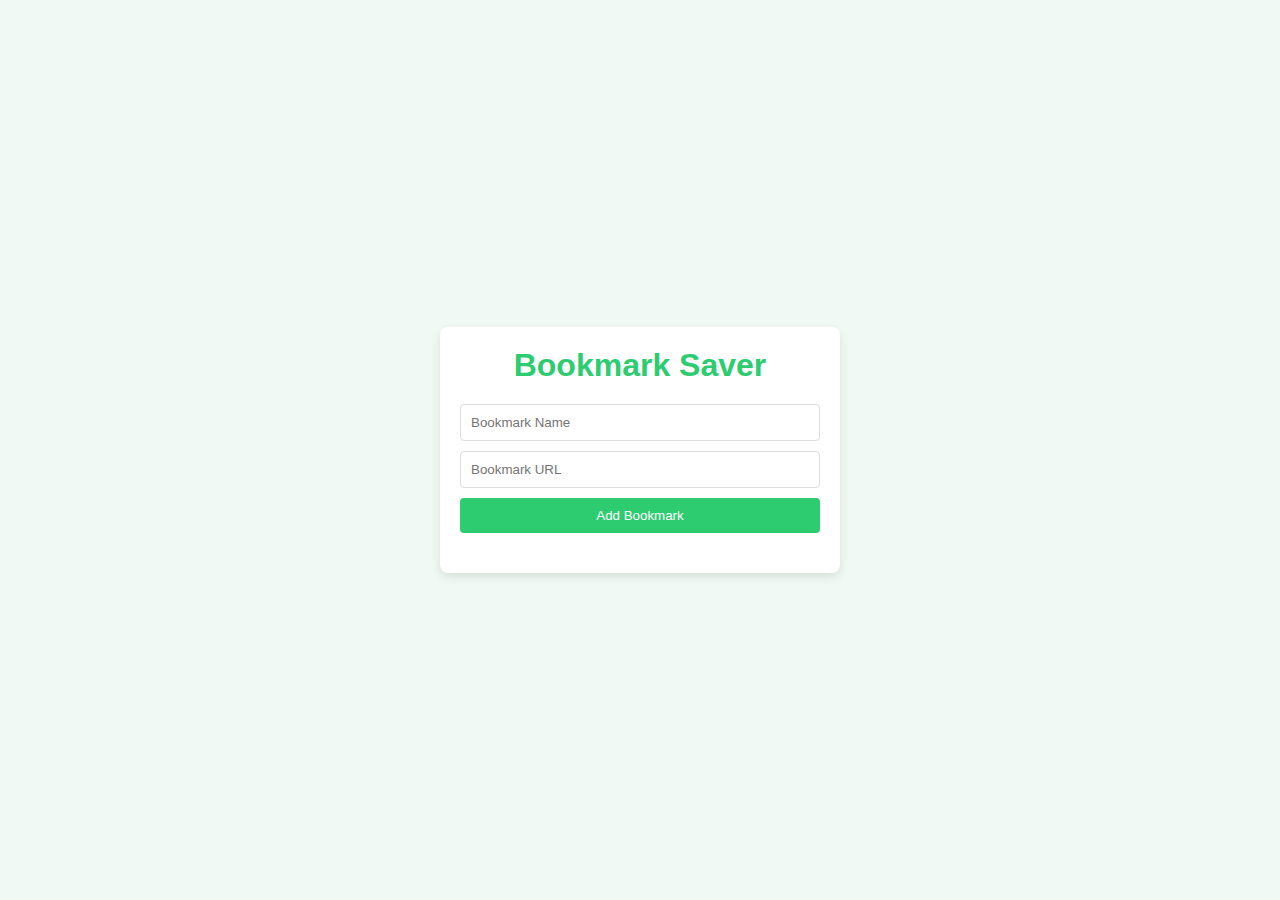
<file: BookmarkSaver/index.html>
<!DOCTYPE html>
<html lang="en">
  <head>
    <meta charset="UTF-8" />
    <meta name="viewport" content="width=device-width, initial-scale=1.0" />
    <title>Bookmark Saver</title>
    <link rel="stylesheet" href="styles.css" />
  </head>
  <body>
    <div class="app-container">
      <h1>Bookmark Saver</h1>
      <div class="input-container">
        <input type="text" id="bookmark-name" placeholder="Bookmark Name" />
        <input type="url" id="bookmark-url" placeholder="Bookmark URL" />
        <button id="add-bookmark">Add Bookmark</button>
      </div>

      <ul id="bookmark-list"></ul>
    </div>

    <script src="script.js"></script>
  </body>
</html>
</file>
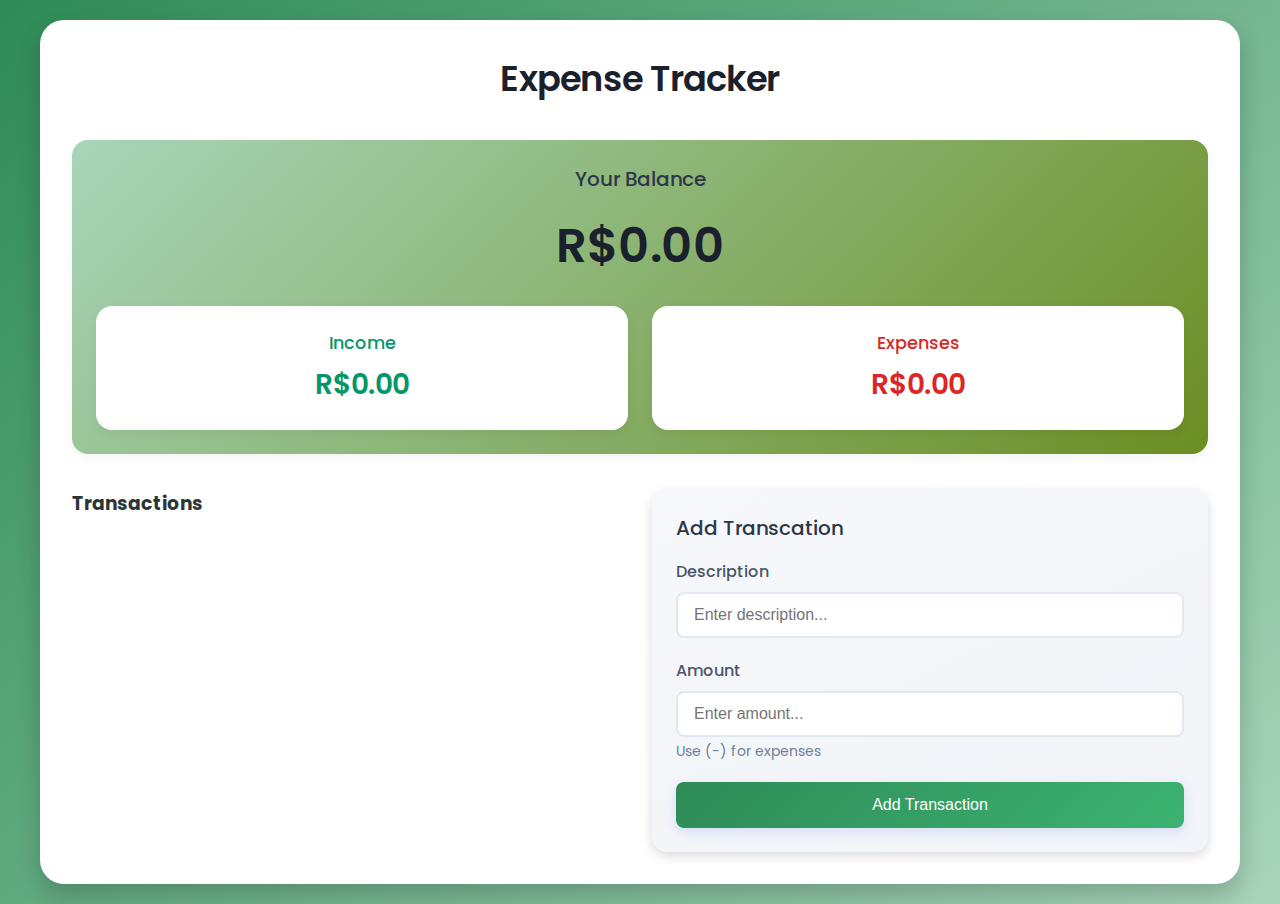
<file: ExpenseTracker/index.html>
<!DOCTYPE html>
<html lang="en">
<head>
    <meta charset="UTF-8">
    <meta name="viewport" content="width=device-width, initial-scale=1.0">
    <title>Expense Tracker</title>
    <link rel="stylesheet" href="style.css">
    <link href="https://fonts.googleapis.com/css?family=Poppins:100,100italic,200,200italic,300,300italic,regular,italic,500,500italic,600,600italic,700,700italic,800,800italic,900,900italic" rel="stylesheet" />
</head>
<body>
    <div class="container">
        <h1>Expense Tracker</h1>

        <div class="balance-container">
            <h2>Your Balance</h2>
            <h1 id="balance">R$0.00</h1>

            <div class="summary">
                <div class="income">
                    <h3>Income</h3>
                    <p id="income-amount">R$0.00</p>
                </div>
                <div class="expenses">
                    <h3>Expenses</h3>
                    <p id="expense-amount">R$0.00</p>
                </div>
            </div>
        </div>

        <div class="main-content">
            <div class="transaction-container">
                <h3>Transactions</h3>
                <ul id="transaction-list">

                </ul>
            </div>
            <div class="form-container"> 
                <h2>Add Transcation</h2>
                <form id="transaction-form">
                    <div class="form-group">
                        <label for="description">Description</label>
                        <input type="text" id="description" placeholder="Enter description..." required/>
                    </div>
                    <div class="form-group">
                        <label for="amount">Amount</label>
                        <input type="number" id="amount" placeholder="Enter amount..." required/>
                        <small>Use (-) for expenses</small>
                    </div>
                    <button type="submit">Add Transaction</button>
                </form>
            </div>
        </div>
    </div>
    <script src="script.js"></script>
</body>
</html>
</file>
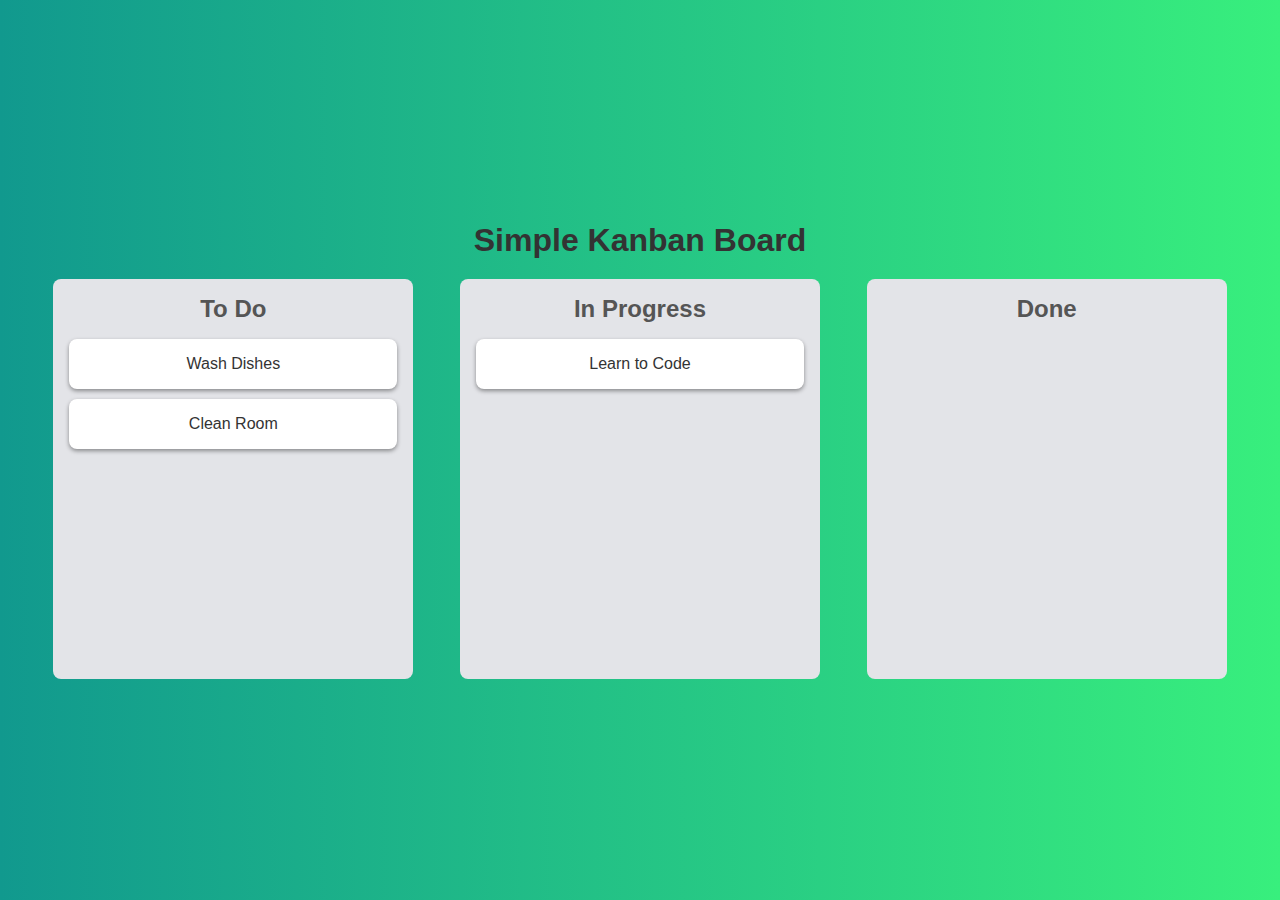
<file: KanbanBoard/index.html>
<!DOCTYPE html>
<html lang="en">
<head>
    <meta charset="UTF-8">
    <meta name="viewport" content="width=device-width, initial-scale=1.0">
    <title>Drag & Drop Board</title>
    <link rel="stylesheet" href="style.css">
</head>
<body>
    <div class="container">
        <h1>Simple Kanban Board</h1>
        <div class="board">
            <div class="list" id="list1">
                <h2>To Do</h2>
                <div class="card" draggable="true" id="card1">Wash Dishes</div>
                <div class="card" draggable="true" id="card2">Clean Room</div>
            </div>
            <div class="list" id="list2">
                <h2>In Progress</h2>
                <div class="card" draggable="true" id="card3">Learn to Code</div>
            </div>
            <div class="list" id="list3">
                <h2>Done</h2>
            </div>
        </div>
    </div>
    <script src="script.js"></script>
</body>
</html>
</file>
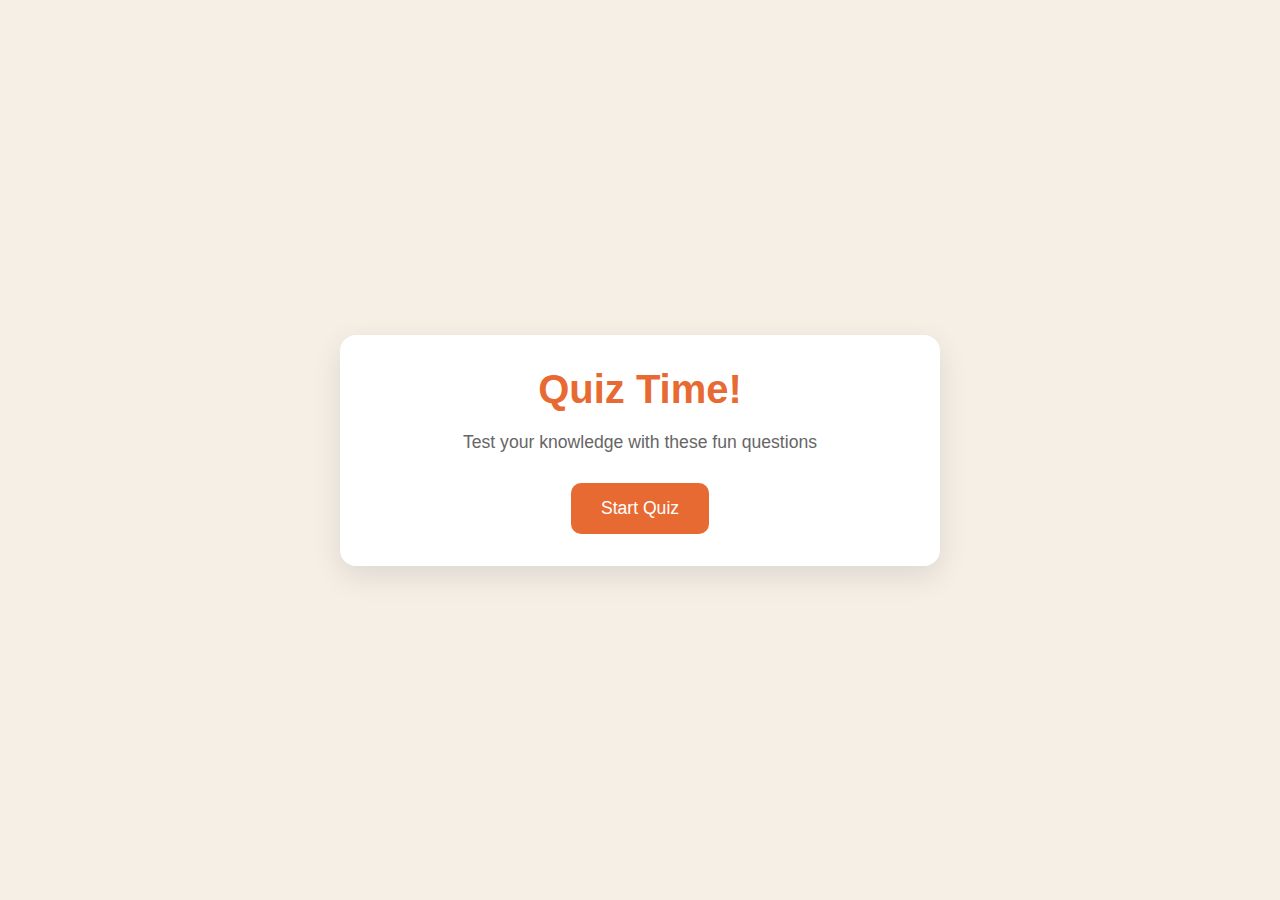
<file: QuizGame/index.html>
<!DOCTYPE html>
<html lang="en">
<head>
    <meta charset="UTF-8">
    <meta name="viewport" content="width=device-width, initial-scale=1.0">
    <title>Quiz Game</title>
    <link rel="stylesheet" href="style.css">
</head>
<body>
    <div class = "container">
        <div class="screen active" id="start-screen">
            <h1>Quiz Time!</h1>
            <p>Test your knowledge with these fun questions</p>
            <button id="start-btn">Start Quiz</button>
        </div>

        <div class="screen" id="quiz-screen">
            <div class="quiz-header">
                <h2 id="question-text">Question will appear here</h2>
                <div class="quiz-info">
                    <p>
                        Question <span id="current-question">1</span> of <span id="total-questions"> 5</span>
                    </p>
                    <p>
                        Score: <span id="score">0</span>
                    </p>
                </div>
            </div>
            <div id="answers-container" class="answers-container">
                <!---->
            </div>
            <div class="progress-bar">
                <div class="progress" id="progress-bar"></div>
            </div>
        </div>
        <div id="result-screen" class="screen">
            <h1>Quiz Results</h1>
            <div class="result-info">
                <p>You scored <span id="final-score">0</span> out of <span id="max-score">5</span></p>

                <div id="result-message">
                    Good Job!
                </div>
            </div>
            <button id="restart-bin">Restart Quiz</button>
        </div>
    </div>
    <script src="script.js"></script>
</body>
</html>
</file>
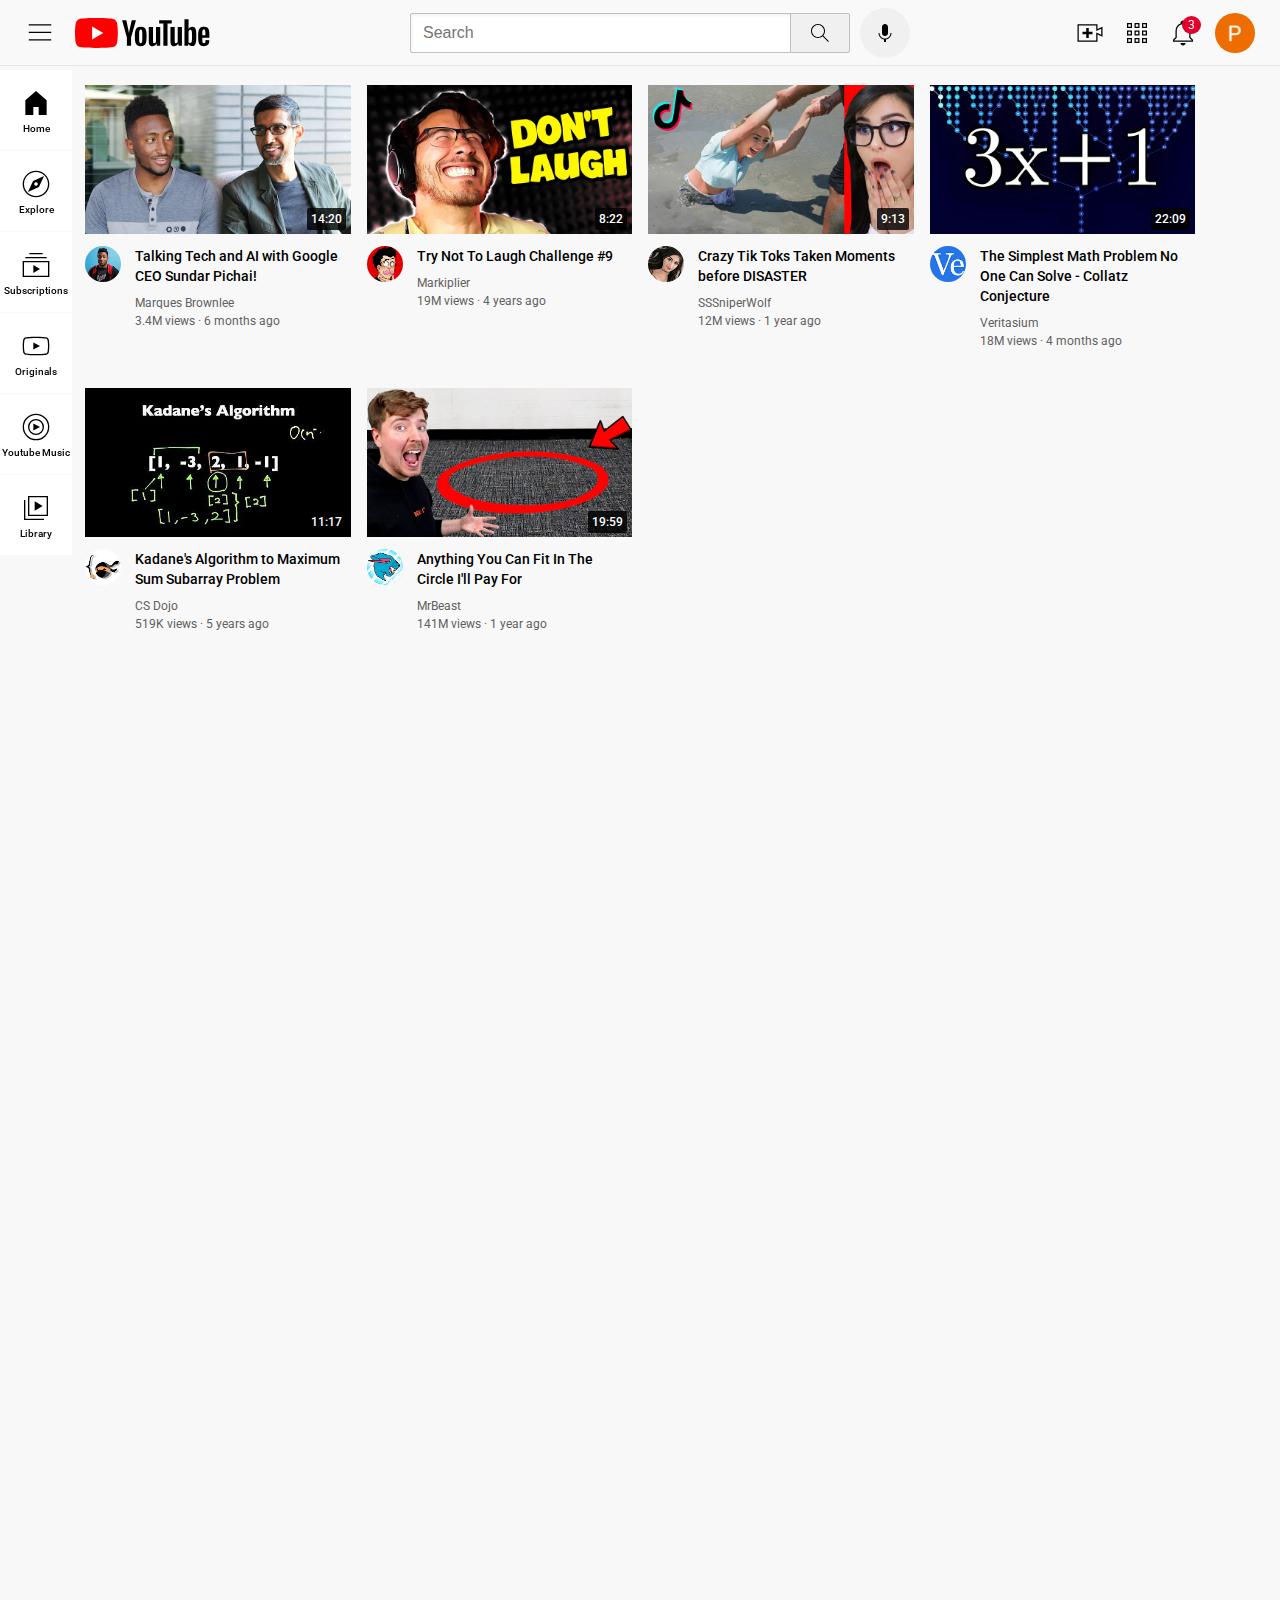
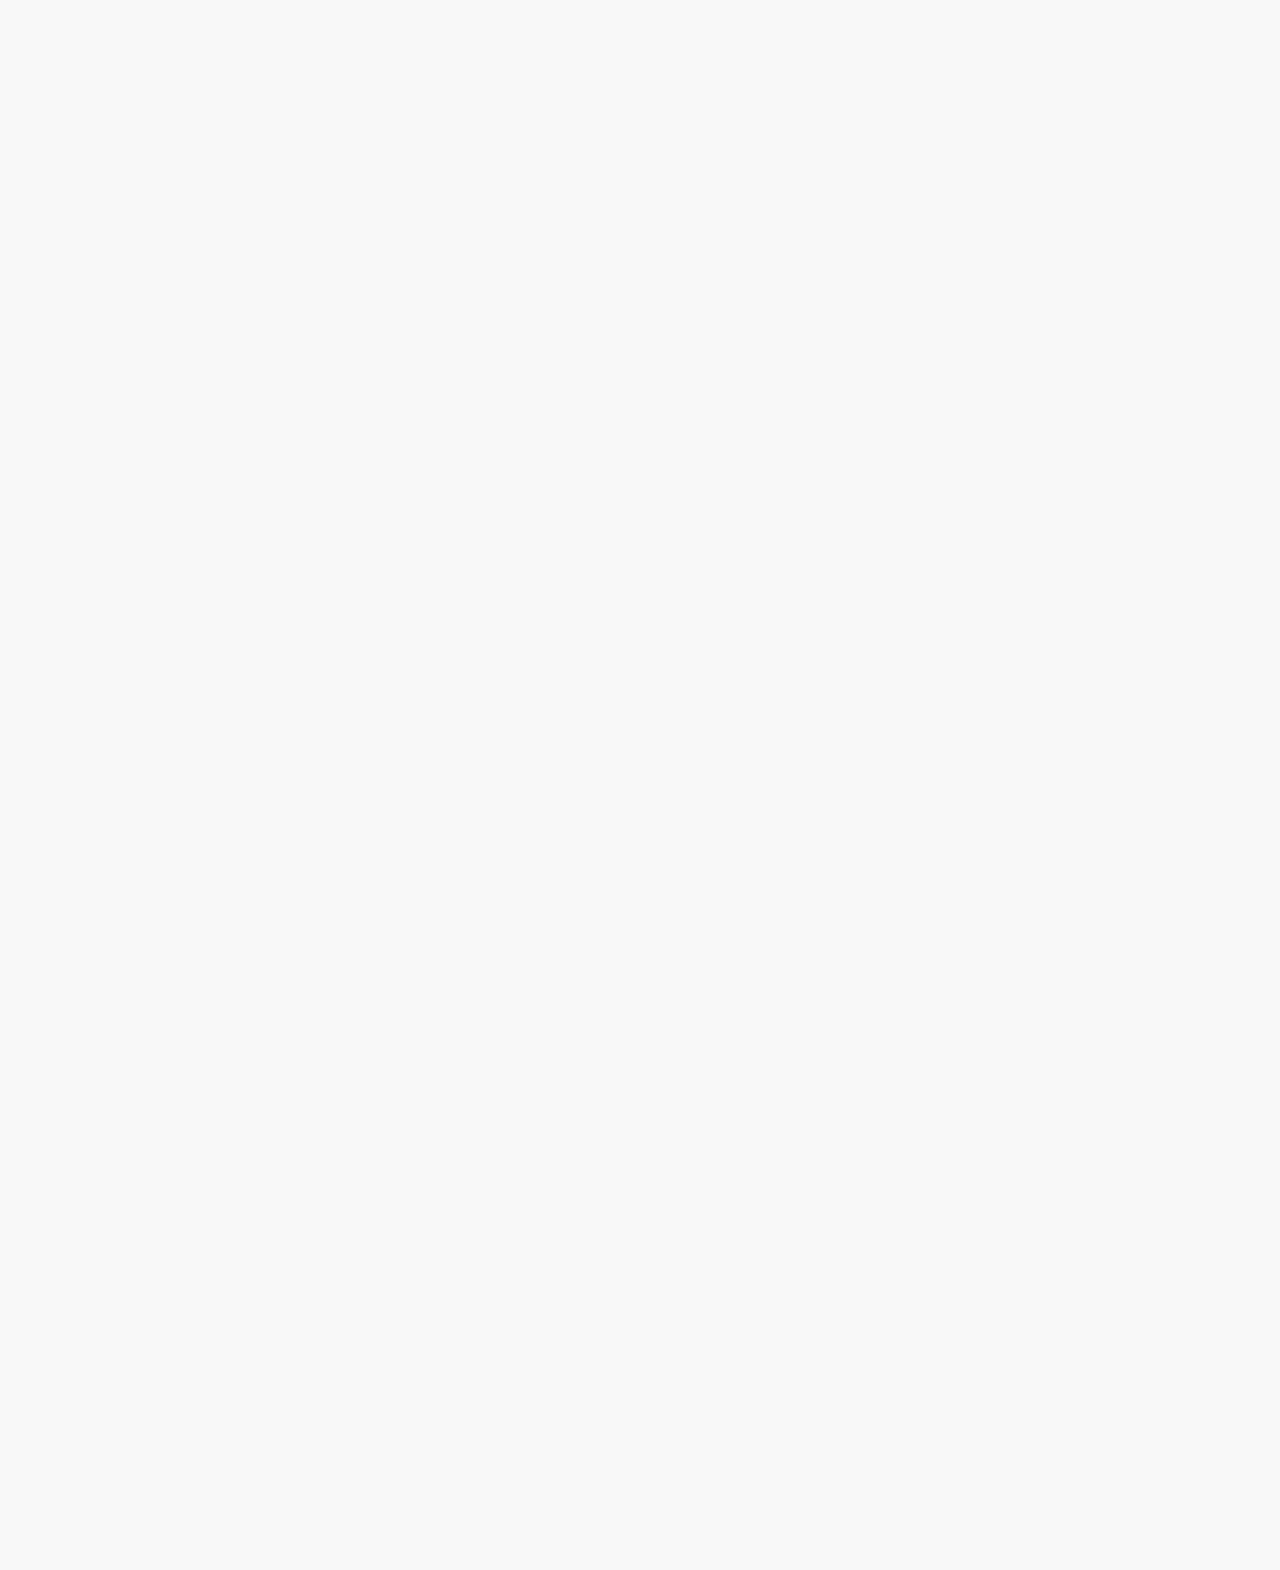
<file: YoutubeClone/index.html>
<!DOCTYPE html>
<html lang="en">
  <head>
    <meta charset="UTF-8" />
    <meta name="viewport" content="width=device-width, initial-scale=1.0" />
    <title>Youtube Clone</title>
    <link rel="preconnect" href="https://fonts.googleapis.com" />
    <link rel="preconnect" href="https://fonts.gstatic.com" crossorigin />
    <link
      href="https://fonts.googleapis.com/css2?family=Roboto:ital,wght@0,100..900;1,100..900&display=swap"
      rel="stylesheet"
    />
    <link rel="stylesheet" href="styles/style.css" />
    <link rel="stylesheet" href="styles/header.css" />
    <link rel="stylesheet" href="styles/video.css" />
    <link rel="stylesheet" href="styles/sidebar.css" />
  </head>
  <body>
    <header class="header">
      <div class="left-section">
        <img src="icons/hamburger-menu.svg" alt="Menu" class="menu-icon" />
        <img
          src="icons/youtube-logo.svg"
          alt="Youtube Logo"
          class="youtube-logo"
        />
      </div>
      <div class="middle-section">
        <input type="text" placeholder="Search" class="search-bar" />
        <button class="youtube-search">
          <img
            src="icons/search.svg"
            alt="Search"
            class="youtube-search-icon"
          />
          <div class="search-tooltip">Search</div>
        </button>
        <button class="youtube-voice-search">
          <img
            src="icons/voice-search-icon.svg"
            alt="Voice Search"
            class="youtube-voice-search-icon"
          />
          <div class="voice-search-tooltip">Search with your voice</div>
        </button>
      </div>
      <div class="right-section">
        <div class="upload-icon-container">
          <img src="icons/upload.svg" alt="Upload Videos" class="upload-icon" />
          <div class="upload-tooltip">Create</div>
        </div>
        <div class="youtube-apps-icon-container">
          <img src="icons/youtube-apps.svg" alt="Youtube Apps" class="youtube-apps-icon"/>
          <div class="youtube-apps-tooltip">Apps</div>
        </div>
        <div class="notifications-icon-container">
          <img
            src="icons/notifications.svg"
            alt="Notifications"
            class="notifications-icon"
          />
          <div class="notifications-tooltip">Notifications</div>
          <div class="notifications-number">3</div>
        </div>
        <img
          src="images/my-channel.jpg"
          alt="Your Channel"
          class="my-profile-picture"
        />
      </div>
    </header>
    <nav class="sidebar">
      <div class="sidebar-link">
        <img
          class="home-icon"
          src="icons/home.svg"
          alt="Home"
        />
        <div>Home</div>
      </div>
      <div class="sidebar-link">
        <img
          class="explore-icon"
          src="icons/explore.svg"
          alt="Explore"
        />
        <div>Explore</div>
      </div>
      <div class="sidebar-link">
        <img
          class="subscriptions-icon"
          src="icons/subscriptions.svg"
          alt="subscriptions"
        />
        <div>Subscriptions</div>
      </div>
      <div class="sidebar-link">
        <img
          class="originals-icon"
          src="icons/originals.svg"
          alt="Originals"
        />
        <div>Originals</div>
      </div>
      <div class="sidebar-link">
        <img
          class="youtube-music-icon"
          src="icons/youtube-music.svg"
          alt="Youtube Music"
        />
        <div>Youtube Music</div>
      </div>
      <div class="sidebar-link">
        <img
          class="library-icon"
          src="icons/library.svg"
          alt="Library"
        />
        <div>Library</div>
      </div>
    </nav>
    <main>
      <section class="video-grid">
        <div class="video-preview">
          <div class="thumbnail-container">
            <img
              src="images/thumbnail-1.webp"
              alt="Thumbnail imagem from someone's video"
              class="thumbnail"
            />
            <div class="timestamp">14:20</div>
          </div>
          <div class="video-info-container">
            <div class="channel-picture">
              <img
                class="profile-picture"
                src="images/channel-1.jpeg"
                alt="Channel picture"
              />
            </div>
            <div class="video-info">
              <p class="video-title">
                Talking Tech and AI with Google CEO Sundar Pichai!
              </p>
              <p class="video-author">Marques Brownlee</p>
              <p class="video-stats">3.4M views &#183; 6 months ago</p>
            </div>
          </div>
        </div>
        <div class="video-preview">
          <div class="thumbnail-container">
            <img
              src="images/thumbnail-2.webp"
              alt="Thumbnail imagem from someone's video"
              class="thumbnail"
            />
            <div class="timestamp">8:22</div>
          </div>
          <div class="video-info-container">
            <div class="channel-picture">
              <img
                class="profile-picture"
                src="images/channel-2.jpeg"
                alt="Channel picture"
              />
            </div>
            <div class="video-info">
              <p class="video-title">Try Not To Laugh Challenge #9</p>
              <p class="video-author">Markiplier</p>
              <p class="video-stats">19M views &#183; 4 years ago</p>
            </div>
          </div>
        </div>
        <div class="video-preview">
          <div class="thumbnail-container">
            <img
              src="images/thumbnail-3.webp"
              alt="Thumbnail imagem from someone's video"
              class="thumbnail"
            />
            <div class="timestamp">9:13</div>
          </div>
          <div class="video-info-container">
            <div class="channel-picture">
              <img
                class="profile-picture"
                src="images/channel-3.jpeg"
                alt="Channel picture"
              />
            </div>
            <div class="video-info">
              <p class="video-title">
                Crazy Tik Toks Taken Moments before DISASTER
              </p>
              <p class="video-author">SSSniperWolf</p>
              <p class="video-stats">12M views &#183; 1 year ago</p>
            </div>
          </div>
        </div>
        <div class="video-preview">
          <div class="thumbnail-container">
            <img
              src="images/thumbnail-4.webp"
              alt="Thumbnail imagem from someone's video"
              class="thumbnail"
            />
            <div class="timestamp">22:09</div>
          </div>
          <div class="video-info-container">
            <div class="channel-picture">
              <img
                class="profile-picture"
                src="images/channel-4.jpeg"
                alt="Channel picture"
              />
            </div>
            <div class="video-info">
              <p class="video-title">
                The Simplest Math Problem No One Can Solve - Collatz Conjecture
              </p>
              <p class="video-author">Veritasium</p>
              <p class="video-stats">18M views &#183; 4 months ago</p>
            </div>
          </div>
        </div>
        <div class="video-preview">
          <div class="thumbnail-container">
            <img
              src="images/thumbnail-5.webp"
              alt="Thumbnail imagem from someone's video"
              class="thumbnail"
            />
            <div class="timestamp">11:17</div>
          </div>
          <div class="video-info-container">
            <div class="channel-picture">
              <img
                class="profile-picture"
                src="images/channel-5.jpeg"
                alt="Channel picture"
              />
            </div>
            <div class="video-info">
              <p class="video-title">
                Kadane's Algorithm to Maximum Sum Subarray Problem
              </p>
              <p class="video-author">CS Dojo</p>
              <p class="video-stats">519K views &#183; 5 years ago</p>
            </div>
          </div>
        </div>
        <div class="video-preview">
          <div class="thumbnail-container">
            <img
              src="images/thumbnail-6.webp"
              alt="Thumbnail imagem from someone's video"
              class="thumbnail"
            />
            <div class="timestamp">19:59</div>
          </div>
          <div class="video-info-container">
            <div class="channel-picture">
              <img
                class="profile-picture"
                src="images/channel-6.jpeg"
                alt="Channel picture"
              />
            </div>
            <div class="video-info">
              <p class="video-title">
                Anything You Can Fit In The Circle I'll Pay For
              </p>
              <p class="video-author">MrBeast</p>
              <p class="video-stats">141M views &#183; 1 year ago</p>
            </div>
          </div>
        </div>
      </section>
    </main>
  </body>
</html>
</file>
<file: BookmarkSaver/styles.css>
* {
  margin: 0;
  padding: 0;
  box-sizing: border-box;
}

body {
  font-family: sans-serif;
  background-color: #f0f9f4;
  color: #333;
  display: flex;
  justify-content: center;
  align-items: center;
  height: 100vh;
}

.app-container {
  background-color: #fff;
  padding: 20px;
  border-radius: 8px;
  box-shadow: 0 4px 10px rgba(0, 0, 0, 0.1);
  max-width: 400px;
  width: 90%;
  text-align: center;
}

h1 {
  color: #2ecc71;
  margin-bottom: 20px;
}

.input-container {
  display: flex;
  flex-direction: column;
  gap: 10px;
  margin-bottom: 20px;
}

input {
  padding: 10px;
  border-radius: 4px;
  border: 1px solid #ddd;
}

button {
  padding: 10px;
  background-color: #2ecc71;
  color: white;
  border: none;
  border-radius: 4px;
  cursor: pointer;
  transition: background-color 0.3s ease;
}

button:hover {
  background-color: #27ae60;
}

#bookmark-list {
  list-style: none;
  padding: 0;
}

#bookmark-list li {
  background-color: #f9f9f9;
  padding: 10px;
  border: 1px solid #ddd;
  border-radius: 4px;
  margin-bottom: 10px;
  display: flex;
  justify-content: space-between;
  align-items: center;
}

#bookmark-list a {
  color: #2ecc71;
  text-decoration: none;
}

#bookmark-list button {
  background-color: #e74c3c;
  padding: 5px 10px;
}

#bookmark-list button:hover {
  background-color: #c0392b;
}
</file>
<file: ExpenseTracker/style.css>
* {
    margin: 0;
    padding: 0;
    box-sizing: border-box;
}

body{
    background: linear-gradient(135deg, #2e8b57, #a8d5ba);
    min-height: 100vh;
    font-family: poppins, sans-serif;
    display: flex;
    align-items: center;
    justify-content: center;
    padding: 20px;
    color: #2d3436;
}

.container{
    width: 100%;
    max-width: 1200px;
    background-color: white;
    padding: 2rem;
    border-radius: 24px;
    box-shadow: 0 12px 24px rgba(0, 0, 0, 0.2);
}

h1 {
    text-align: center;
    color: #1a202c;
    margin-bottom: 35px;
    font-size: 2.2rem;
    font-weight: 600;
    letter-spacing: -0.5px;
}

h2{
    color: #2d3748;
    margin-bottom: 1rem;
    font-size: 1.25rem;
    font-weight: 500;
}

.balance-container{
    text-align: center;
    margin-bottom: 35px;
    padding: 24px;
    background: linear-gradient(135deg, #a8d5ba, #6b8e23);
    box-shadow: 0 4px 12px rgba(0, 0, 0, 0.05);
    border-radius: 1rem;
}

.balance-container h1{
    font-size: 3rem;
    margin-top: 15px 0;
    margin-bottom: 20px;
}

.summary {
    display: grid;
    grid-template-columns: 1fr 1fr;
    gap: 24px;
    margin-top: 24px;
}

.main-content{
    display: grid;
    grid-template-columns: 1fr 1fr;
    gap: 24px;
}

.income, .expenses{
    background-color: white;
    padding: 24px;
    border-radius: 1rem;
    box-shadow: 0 4px 12px rgba(0, 0, 0, 0.05);
    transition: transform 0.2s ease;
}

.income:hover, .expenses:hover{
    transform: translateY(-2px);
}

.income h3{
    font-weight: 500;
    font-size: 1.1rem;
    color: #059669;
}

.expenses h3{
    font-weight: 500;
    font-size: 1.1rem;
    color: #dc2626;
}

.income p, .expenses p {
    font-size: 1.75rem;
    font-weight: 600;
    margin-top: 8px;
}

.income p {
    color: #059669;
}

.expenses p {
    color: #dc2626;
}

.transaction-container {
    height: 100%;
    display: flex;
    flex-direction: column;
}

#transaction-list {
    list-style: none;
    max-height: 500px;
    overflow-y: auto;
    padding-right: 8px;
    flex-grow: 1;
}

#transaction-list::-webkit-scrollbar {
    width: 8px;
}

#transaction-list::-webkit-scrollbar-track{
    background-color: #f1f1f1;
    border-radius: 4px;
}

#transaction-list::-webkit-scrollbar-thumb {
    background-color: #cbd5e0;
    border-radius: 4px;
}

#transaction-list::-webkit-scrollbar-thumb:hover {
    background-color: #a0aec0;
}

.transaction {
    display: flex;
    justify-content: space-between;
    align-items: center;
    padding: 1rem 1.2rem;
    margin-bottom: 12px;
    border-radius: 12px;
    background-color: white;
    box-shadow: 0 2px 8px rgba(0, 0, 0, 0.05);
    transition: all 0.2s ease;
    border-right: 5px solid;
    animation: slideIn 0.3s ease;
}

@keyframes slideIn {
    from {
        transform: translateX(-20px);
        opacity: 0;
    }
    to {
        transform: translateX(0);
        opacity: 1;
    }
    
}

.transaction:hover {
    transform: translateX(4px);
    box-shadow: 0 4px 12px rgba(0, 0, 0, 0.1);
}

.transaction.income {
    border-right-color: #059669;
}

.transaction.expense {
    border-right-color: #dc2626;
}

.transaction .delete-btn{
    background-color: none;
    border: none;
    color: #dc2626;
    cursor: pointer;
    font-size: 1.4rem;
    transition: all 0.2s ease;
    opacity: 0;
    padding: 4px 8px;
    border-radius: 4px;
    margin-left: 12px;
}

.transaction:hover .delete-btn {
    opacity: 1;
}

.transaction .delete-btn:hover {
    background-color: #fee2e2;
    transform: scale(1.1);
}

.form-container {
    background: linear-gradient(1235deg, #f6f8fb, #f1f4f8);
    padding: 24px;
    border-radius: 16px;
    box-shadow: 0 4px 12px rgba(0, 0, 0, 0.15);
    height: 100%;
    display: flex;
    flex-direction: column;
}

.form-container form {
    display: flex;
    flex-direction: column;
    height: 100%;
}

.form-group {
    margin-bottom: 20px;
}

label {
    display: block;
    margin-bottom: 8px;
    font-weight: 500;
    color: #4a5568;
}

input {
    width: 100%;
    padding: 12px 16px;
    border: 2px solid #e2e8f0;
    border-radius: 8px;
    font-size: 1rem;
    transition: all 0.2s ease;
    background-color: white;
}

input:focus {
    border-color: #667eea;
    outline: none;
    box-shadow: 0 0 03 px rgba(102, 126, 234, 0.1);
}

small {
    color: #718096;
    font-size: 0.875rem;
    margin-top: 4px;
    display: block;
}

button[type="submit"] {
    width: 100%;
    padding: 14px;
    background: linear-gradient(135deg, #2e8b57 0%, #3cb371 100%);
    color: white;
    border: none;
    border-radius: 8px;
    cursor: pointer;
    font-size: 1rem;
    font-weight: 500;
    transition: all 0.2 ease;
    box-shadow: 0 4px 12px rgba(102, 126, 234, 0.2);
    margin-top: auto;
}

button[type="submit"]:hover {
    transform: translateY(-2px);
    box-shadow: 0 6px 16px rgba(102, 126, 234, 0.3);
}

button[type="submit"]:active {
    transform: translateY(0);
}

@media (max-width: 900px) {
    .main-content {
        grid-template-columns: 1fr;
    }

    #transaction-list {
        max-height: 300px;
    }
}
</file>
<file: QuizGame/style.css>
* {
    margin: 0;
    padding: 0;
    box-sizing: border-box;
}

body {
    background-color: #f5efe6;
    display: flex;
    justify-content: center;
    align-items: center;
    min-height: 100vh;
    padding: 1rem;
    font-family: sans-serif;
}

.container {
    background-color: #fff;
    border-radius: 1rem;
    box-shadow: 0 10px 30px rgba(0, 0, 0, 0.1);
    width: 100%;
    max-width: 600px;
    overflow: hidden;
    position: relative;
}

.screen {
    display: none;
    padding: 2rem;
    text-align: center;
}

.screen.active {
    display: block;
}

#start-screen h1{
    color: #e86a33;
    margin-bottom: 20px;
    font-size: 2.5rem;
}

#start-screen p {
    color: #666;
    font-size: 1.1rem;
    margin-bottom: 30px;
}

.quiz-header {
    margin-bottom: 2rem;
}

#question-text {
    color: #333;
    font-size: 1.5rem;
    margin-bottom: 1rem;
    line-height: 1.4;
}

.quiz-info {
    display: flex;
    justify-content: space-between;
    color: #666;
    font-size: 1rem;
    margin-bottom: 10px;
}

.answer-container {
    display: flex;
    flex-direction: column;
    gap: 10px;
    margin-bottom: 25px;
}

.answer-btn {
    background-color: #f8f0e5;
    color: #333;
    border: 2px solid #eadbc8;
    padding: 1rem;
    border-radius: 10px;
    cursor: pointer;
    font-size: 1rem;
    text-align: left;
    transition: all 0.3s ease;
}

.answer-btn:hover {
    background-color: #eadbc8;
    border-color: #dac0ae;
}

.answer-btn.correct {
    background-color: #e6fff0;
    border-color: #a3f0c4;
    color: #28a745;
}

.answer-btn.incorrect {
    background-color: #fff0f0;
    border-color: #ffbdbd;
    color: #dc3545;
}

.progress-bar {
    height: 10px;
    background-color: #f8f0e5;
    border-radius: 5px;
    overflow: hidden;
    margin-top: 20px;
}

.progress {
    height: 100%;
    background-color: #e86a33;
    width: 0%;
    transition: width 0.3s ease;
}

#result-screen h1 {
    color: #e86a33;
    margin-bottom: 30px;
}

.result-info {
    background-color: #f8f0e5;
    border-radius: 10px;
    padding: 20px;
    margin-bottom: 30px;
}

.result-info p {
    font-size: 1.2rem;
    color: #333;
    margin-bottom: 1rem;
}

#result-message {
    font-size: 1.5rem;
    font-weight: 600;
    color: #e86a33;
}

button {
    background-color: #e86a33;
    color: #fff;
    border: none;
    padding: 15px 30px;
    border-radius: 10px;
    cursor: pointer;
    font-size: 1.1rem;
    transition: background-color 0.3s ease;
}

button:hover {
    background-color: #d45b28;
}

/*Responsive stuff*/
@media (max-width: 500px) {
    .screen {
        padding: 1rem;
    }

    #start-screen h1 {
        font-size: 2rem;
    }

    #question-text {
        font-size: 1.3rem;
    }

    .answer-btn {
        padding: 12px;
    }

    button {
        font-size: 1rem;
        padding: 12px 25px;
    }
}
</file>
<file: YoutubeClone/styles/style.css>
p {
  font-family: "Roboto", Arial;
  margin-top: 0;
  margin-bottom: 0;
  width: 100%;
  font-size: 12px;
}
body {
  margin: 0;
  padding-left: 96px;
  padding-right: 24px;
  background-color: rgb(248, 248, 248);
  font-family: 'Roboto', Arial, sans-serif;
}
</file>
<file: YoutubeClone/styles/header.css>
body{
  padding: 85px;
  height: 3000px;
}
.header {
  display: flex;
  flex-direction: row;
  justify-content: space-between;
  height: 55px;
  background-color: #f9f9f9;
  position: fixed;
  top: 0;
  right: 0;
  left: 0;
  border-bottom-width: 1px;
  border-bottom-style: solid;
  border-bottom-color: rgb(230, 230, 230);
  padding: 5px;
  z-index: 1000;
}
.left-section {
    display: flex;
    align-items: center;
}
.middle-section {
    display: flex;
    align-items: center;
    flex-direction: row;
    flex: 1;
    margin-left: 70px;
    margin-right: 35px;
    max-width: 500px;
}
.right-section {
    width: 200px;
    display: flex;
    align-items: center;
    justify-content: space-between;
    flex-shrink: 0;
}
.menu-icon {
  height: 30px;
  margin-left: 20px;
  margin-right: 20px;
  cursor: pointer;
}
.youtube-logo {
  height: 30px;
  cursor: pointer;
}
.upload-icon {
  height: 30px;
  cursor: pointer;
}
.youtube-apps-icon {
    height: 30px;
    cursor: pointer;
}
.notifications-icon {
  height: 30px;
  cursor: pointer;
}
.my-profile-picture {
  width: 40px;
  border-radius: 50px;
  margin-right: 20px;
  cursor: pointer;
}
.youtube-search {
    height: 40px;
    width: 60px;
    border-radius: 2px;
    padding: 8px;
    border: solid 1px rgb(192, 192, 192);
    background-color: rgb(240, 240, 240);
    cursor: pointer;
    margin-left: -2px;
    margin-right: 10px;
    position: relative;
    display: flex;
    justify-content: center;
    align-items: center;
}
.youtube-search .search-tooltip{
  position: absolute;
  background-color: grey;
  color: white;
  padding: 4px 8px;
  border-radius: 2px;
  font-size: 12px;
  bottom: -30px;
  opacity: 0;
  pointer-events: none;
}
.youtube-search:hover .search-tooltip {
  opacity: 1;
}
.search-bar {
    flex: 1;
    height: 36px;
    font-size: 16px;
    border-width: 1px;
    border-style: solid;
    border-color: rgb(192, 192, 192);
    border-radius: 2px;
    box-shadow: inset 1px 2px 3px rgb(0, 0, 0, 0.05);
    width: 0;
    min-width: 50px;
}
.search-bar::placeholder {
    font-size: 16px;
    padding-left: 10px;
}
.youtube-search-icon {
    height: 24px;
}
.youtube-voice-search-icon {
    height: 24px;
}
.youtube-voice-search {
    height: 50px;
    width: 50px;
    border-radius: 50%;
    background-color: rgb(240, 240, 240);
    border: none;
    cursor: pointer;
    position: relative;
    display: flex;
    justify-content: center;
    align-items: center;
  }
.youtube-voice-search .voice-search-tooltip {
  position: absolute;
  background-color: grey;
  color: white;
  padding: 4px 8px;
  border-radius: 2px;
  font-size: 12px;
  bottom: -30px;
  opacity: 0;
  pointer-events: none;
  white-space: nowrap;
}
.youtube-voice-search:hover .voice-search-tooltip {
  opacity: 1;
}
.notifications-number {
    font-size: 12px;
    color: white;
    background-color: #e1002d;
    border-radius: 50%;
    padding-left: 6px;
    padding-right: 6px;
    padding-top: 2px;
    padding-bottom: 2px;
    position: absolute;
    top: -2px;
    right: -3px;
}
.notifications-icon-container {
    position: relative;
    display: flex;
    justify-content: center;
}
.notifications-tooltip {
  position: absolute;
  background-color: grey;
  color: white;
  padding: 4px 8px;
  border-radius: 2px;
  font-size: 12px;
  bottom: -30px;
  opacity: 0;
  pointer-events: none;
}
.notifications-icon-container:hover .notifications-tooltip {
  opacity: 1;
}
.upload-icon-container {
  position: relative;
  display: flex;
  justify-content: center;
}
.upload-tooltip {
  position: absolute;
  background-color: grey;
  color: white;
  padding: 4px 8px;
  border-radius: 2px;
  font-size: 12px;
  bottom: -30px;
  opacity: 0;
  pointer-events: none;
}
.upload-icon-container:hover .upload-tooltip {
  opacity: 1;
}
.youtube-apps-icon-container {
  position: relative;
  display: flex;
  justify-content: center;
}
.youtube-apps-tooltip {
  position: absolute;
  background-color: grey;
  color: white;
  padding: 4px 8px;
  border-radius: 2px;
  font-size: 12px;
  bottom: -30px;
  opacity: 0;
  pointer-events: none;
}
.youtube-apps-icon-container:hover .youtube-apps-tooltip {
  opacity: 1;
}
</file>
<file: YoutubeClone/styles/video.css>
.thumbnail {
  position: relative;
  width: 100%;
}
.video-title {
  margin-top: 0;
  font-size: 14px;
  font-weight: 500;
  line-height: 20px;
  margin-bottom: 10px;
}

.channel-picture {
  width: 50px;
  vertical-align: top;
}

.video-info {
  width: 100%;
}

.profile-picture {
  width: 36px;
  border-radius: 50px;
}

.thumbnail-container {
  position: relative;
  margin-bottom: 8px;
}

.video-author,
.video-stats {
  font-size: 12px;
  color: rgb(96, 96, 96);
}

.video-author {
  margin-bottom: 4px;
}
.video-info-container {
  display: grid;
  grid-template-columns: 50px 1fr;
}
.video-grid {
  display: grid;
  grid-template-columns: 1fr 1fr 1fr;
  column-gap: 16px;
  row-gap: 40px;
}

@media (max-width: 650px) {
  .video-grid {
    grid-template-columns: 1fr;
  }
}

@media (min-width: 651) and (max-width: 850px) {
  .video-grid {
    grid-template-columns: 1fr 1fr;
  }
}

@media (min-width: 1200px) {
  .video-grid {
    grid-template-columns: 1fr 1fr 1fr 1fr;
  }
}

.timestamp{
  font-weight: 500;
  position: absolute;
  bottom: 8px;
  right: 5px;
  background-color: rgba(0, 0, 0, 0.8);
  color: white;
  font-size: 12px;
  padding: 4px;
  border-radius: 2px;
}
</file>
<file: YoutubeClone/styles/sidebar.css>
.sidebar {
    position: fixed;
    left: 0;
    bottom: 0;
    width: 72px;
    top: 65px;
    z-index: 999;
    padding-top: 5px;
}
.sidebar-link{
    flex-direction: column;
    display: flex;
    justify-content: center;
    align-items: center;
    background-color: white;
    height: 80px;
    margin-bottom: 1px;
}
.sidebar-link:hover {
    background-color: lightgray;
    cursor: pointer;
}
.sidebar-link img {
    height: 32px;
    margin-bottom: 4px;
}
.sidebar-link div {
    font-size: 10px;
    font-weight: 500;
}
</file>
<file: KanbanBoard/style.css>
/*Basic Preset*/

* {
    margin: 0;
    padding: 0;
    box-sizing: border-box;
}

body {
    font-family: sans-serif;
    background: linear-gradient(to right, #11998e, #38ef7d);
    display: flex;
    justify-content: center;
    align-items: center;
    min-height: 100vh;
}

.container {
    text-align: center;
    width: 100%;
    padding: 1.2rem;
}

h1 {
    color: #333;
    margin-bottom: 20px;
    font-size: 2rem;
}

.board {
    display: flex;
    justify-content: space-around;
    align-self: flex-start;
    width: 100%;
    max-width: 1200px;
    margin: 0 auto;
    gap: 20px;
}

.list {
    background-color: #e3e4e8;
    padding: 1rem;
    border-radius: 8px;
    width: 30%;
    min-height: 400px;
    box-shadow: 0 4x 8px rgba(0, 0, 0, 0.4);
}

.list h2 {
    color: #555;
    margin-bottom: 1rem;
    font-size: 1.5rem;
}

.card {
    background-color: white;
    color: #333;
    padding: 1rem;
    margin-bottom: 10px;
    border-radius: 8px;
    cursor: grab;
    box-shadow: 0 2px 4px rgba(0, 0, 0, 0.4);
    transition: transform 0.2s ease, box-shadow 0.2s ease;
}

.card:active {
    cursor: grabbing;
    transform: scale(1.05);
    box-shadow: 0 4px 8px rgba(0, 0, 0, 0.6);
}

.list.over {
    background-color: #d1d3d8;
}

@media (max-width: 768px) {
    .board {
        flex-direction: column;
        align-items: center;
    }

    .list {
        width: 80%;
        margin-bottom: 20px;
    }
}
</file>
